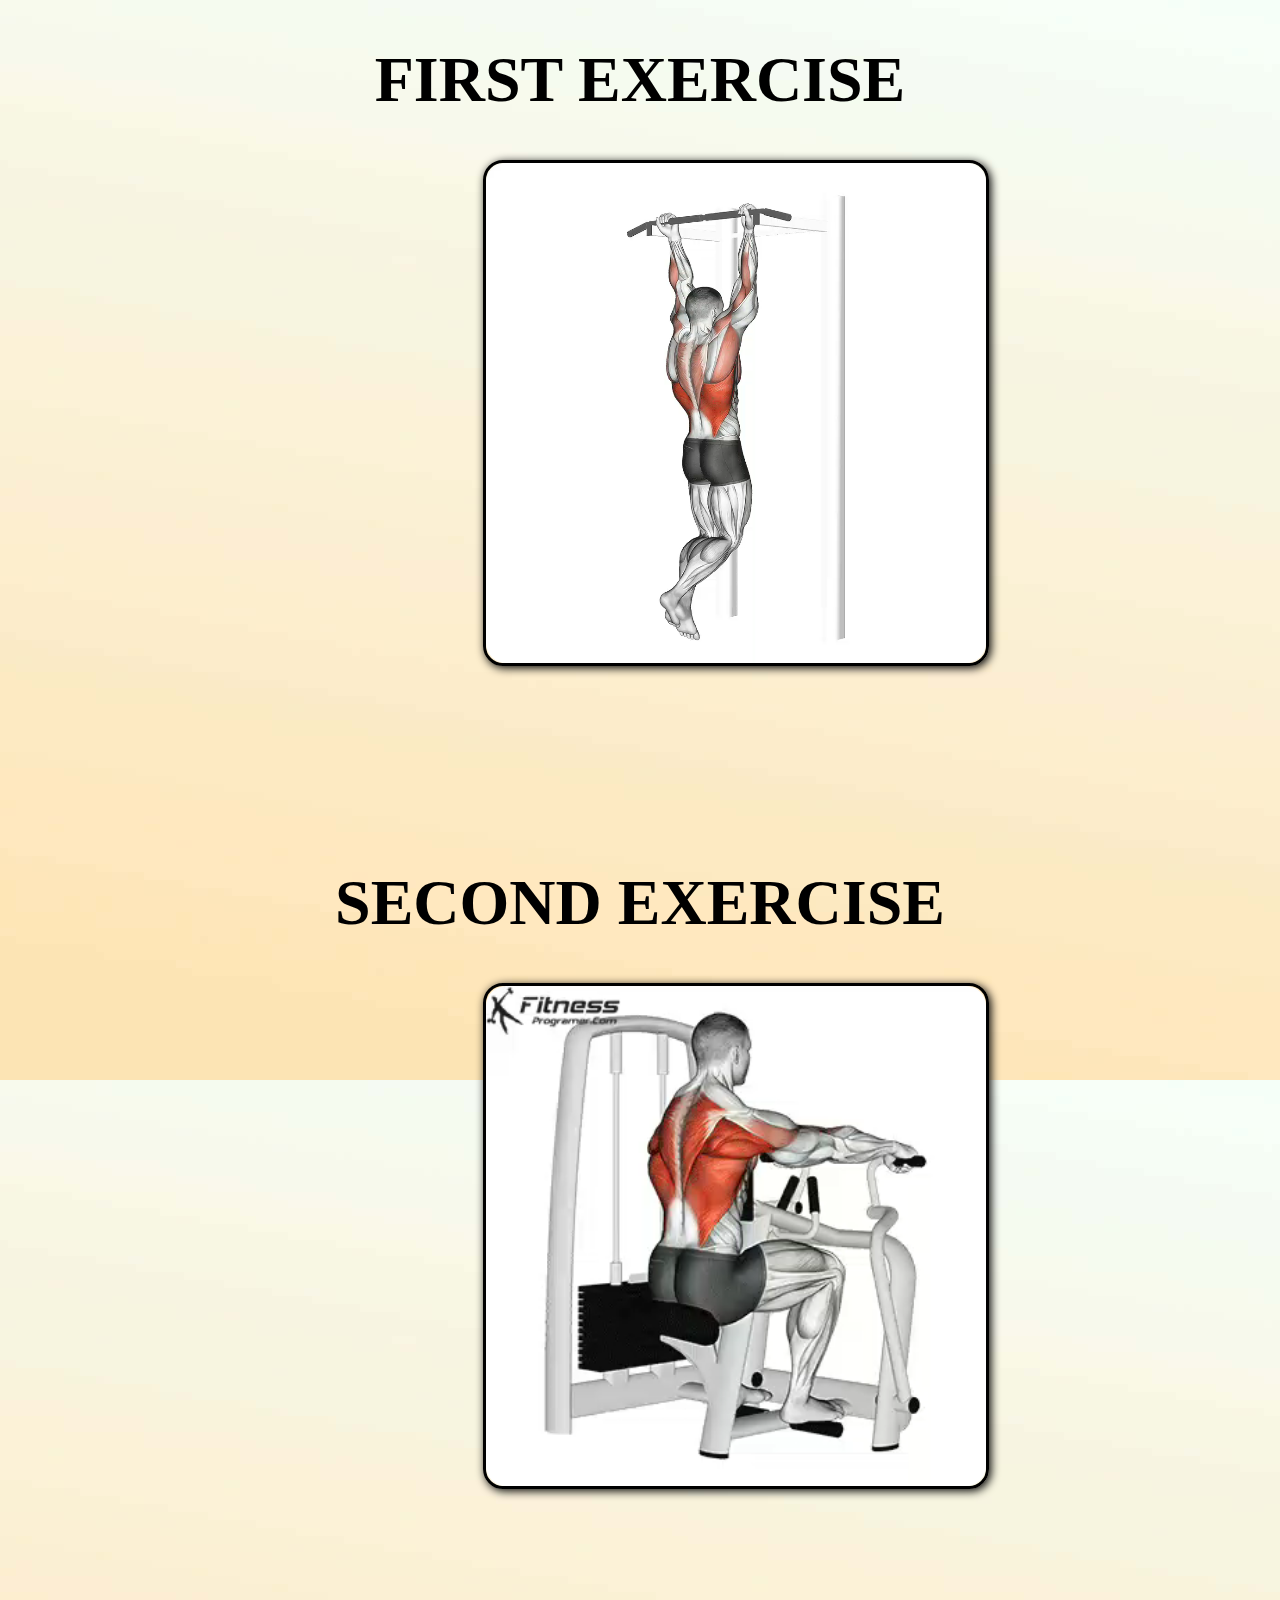
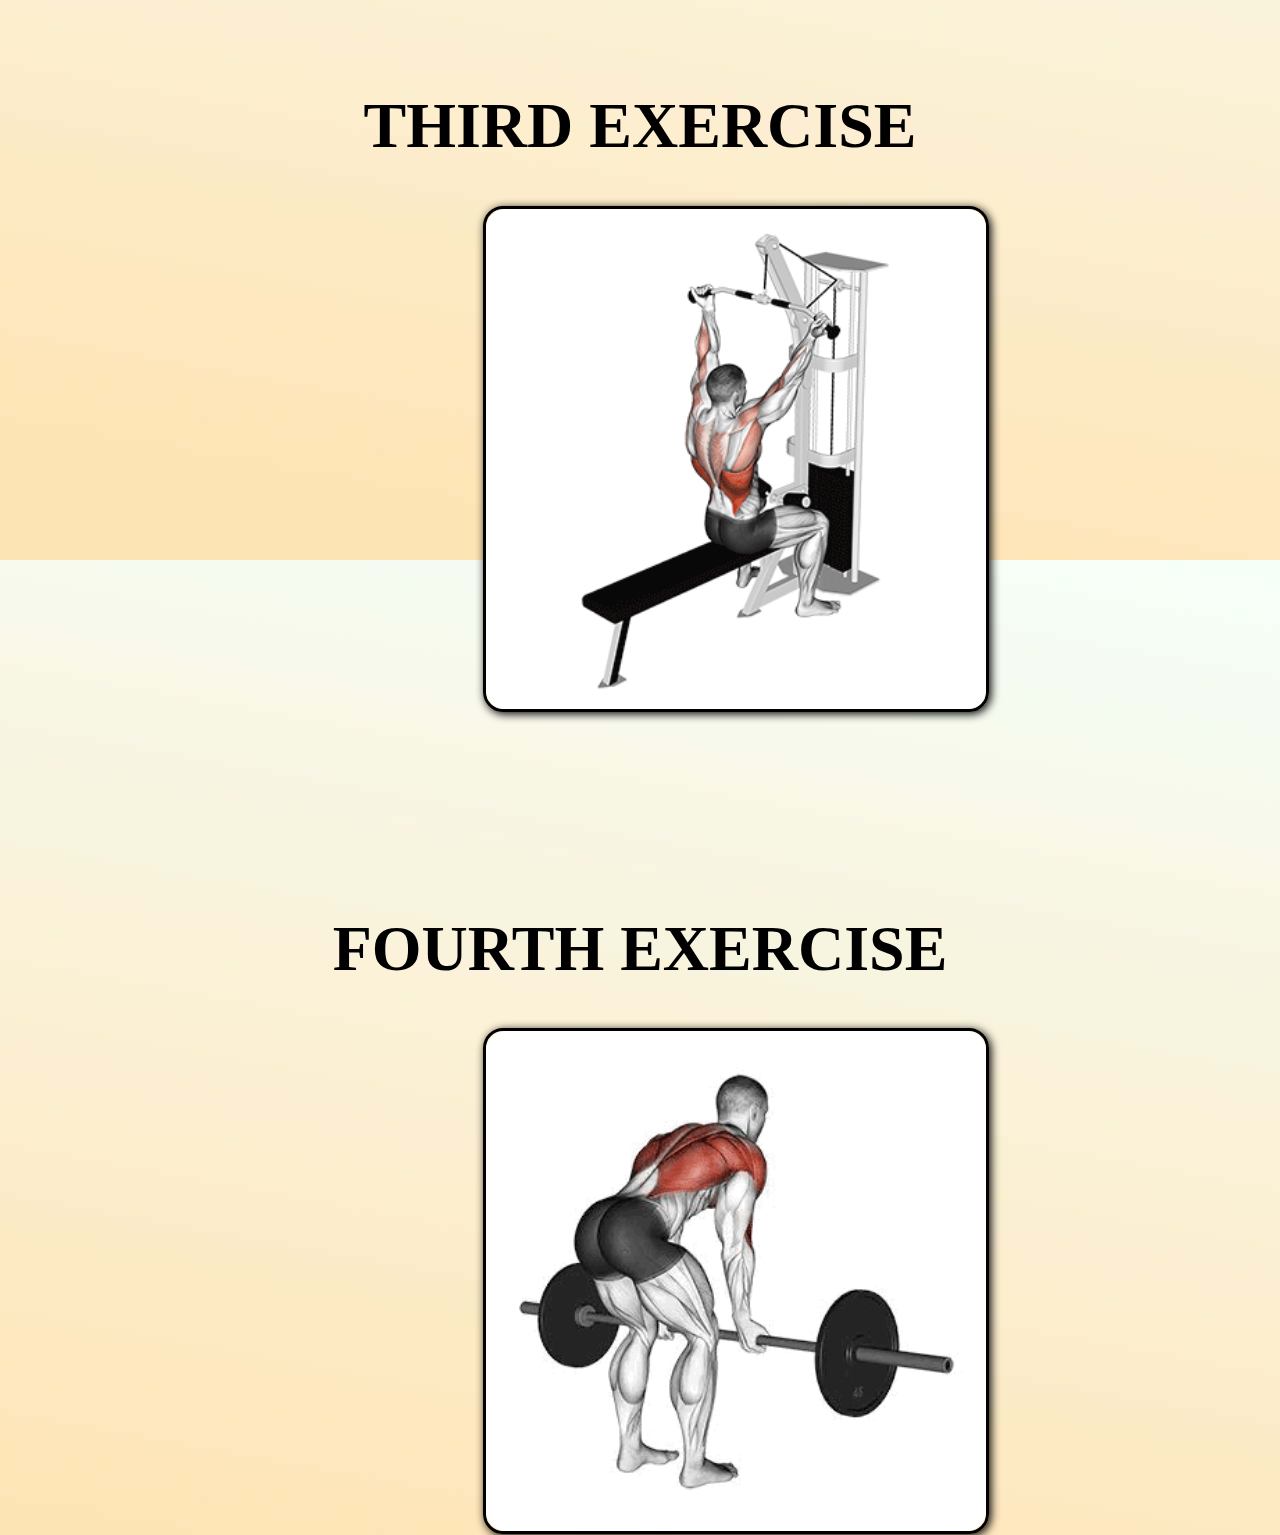
<file: back/back.html>
<!DOCTYPE html>
<html lang="en">
<head>
    <meta charset="UTF-8">
    <meta name="viewport" content="width=device-width, initial-scale=1.0">
    <title>Document</title>
    <link rel="stylesheet" href="back.css">
</head>
<body  style="background-image: url(../assets/img/gym7.jpg); height: 200px;" >

    <div class="div1"> <h1>FIRST EXERCISE</h1>
        <div class="yash">
            <video src="back1.mp4"  autoplay loop></video>
            
        </div></div>
        <div class="div2"> <h1 >SECOND EXERCISE</h1>
            <div class="yash" >
                <video src="back2.mp4"  autoplay loop></video>
                
            </div></div>
            <div class="div2"> <h1 >THIRD EXERCISE</h1>
                <div class="yash" >
                    <img src="back3.gif" alt="">
                </div></div>
                <div class="div2"> <h1 >FOURTH EXERCISE</h1>
                    <div class="yash" >
                        <img src="back4.gif" alt="">
                    </div></div>
                    <!-- <div class="div2"> <h1 >FIRST EXERCISE</h1>
                        <div class="yash" >
                            <video src="gif1.mp4"  autoplay loop></video>
                        </div></div> -->
                           
</body>
</html>
</file>
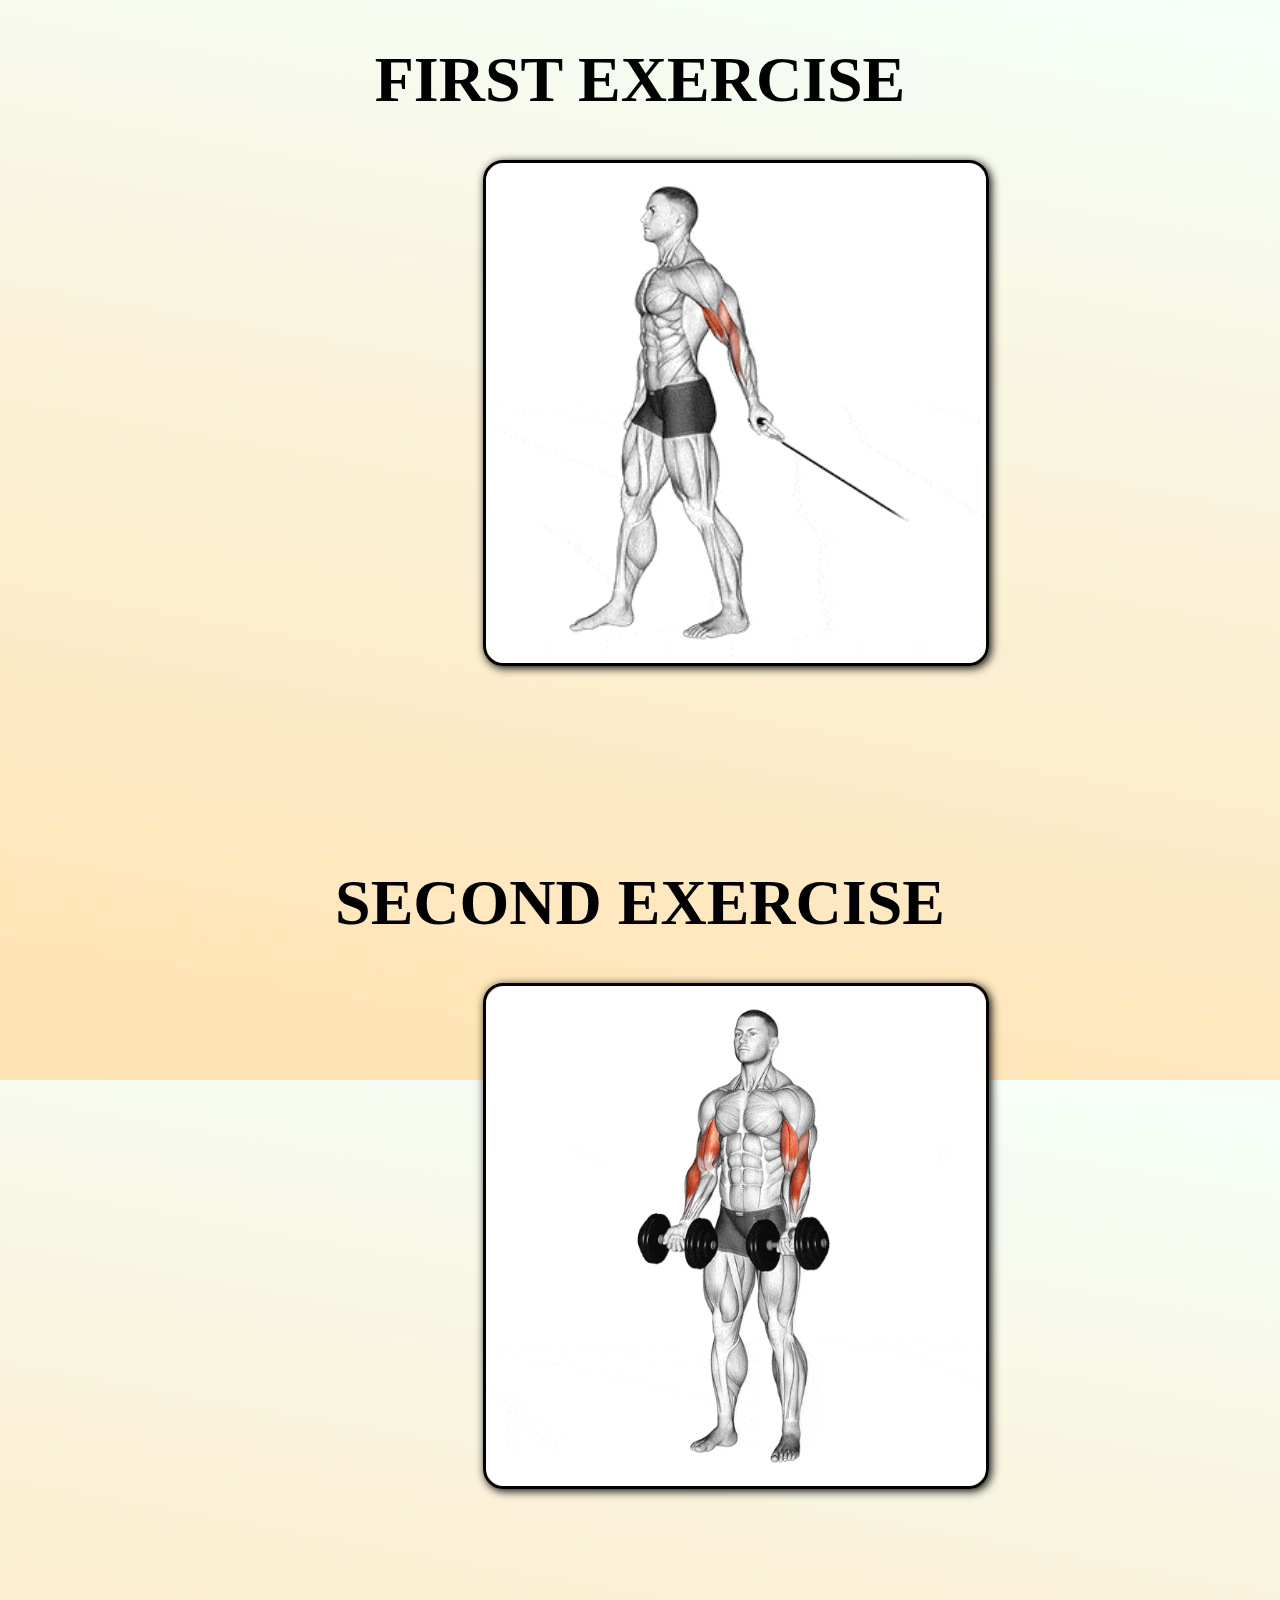
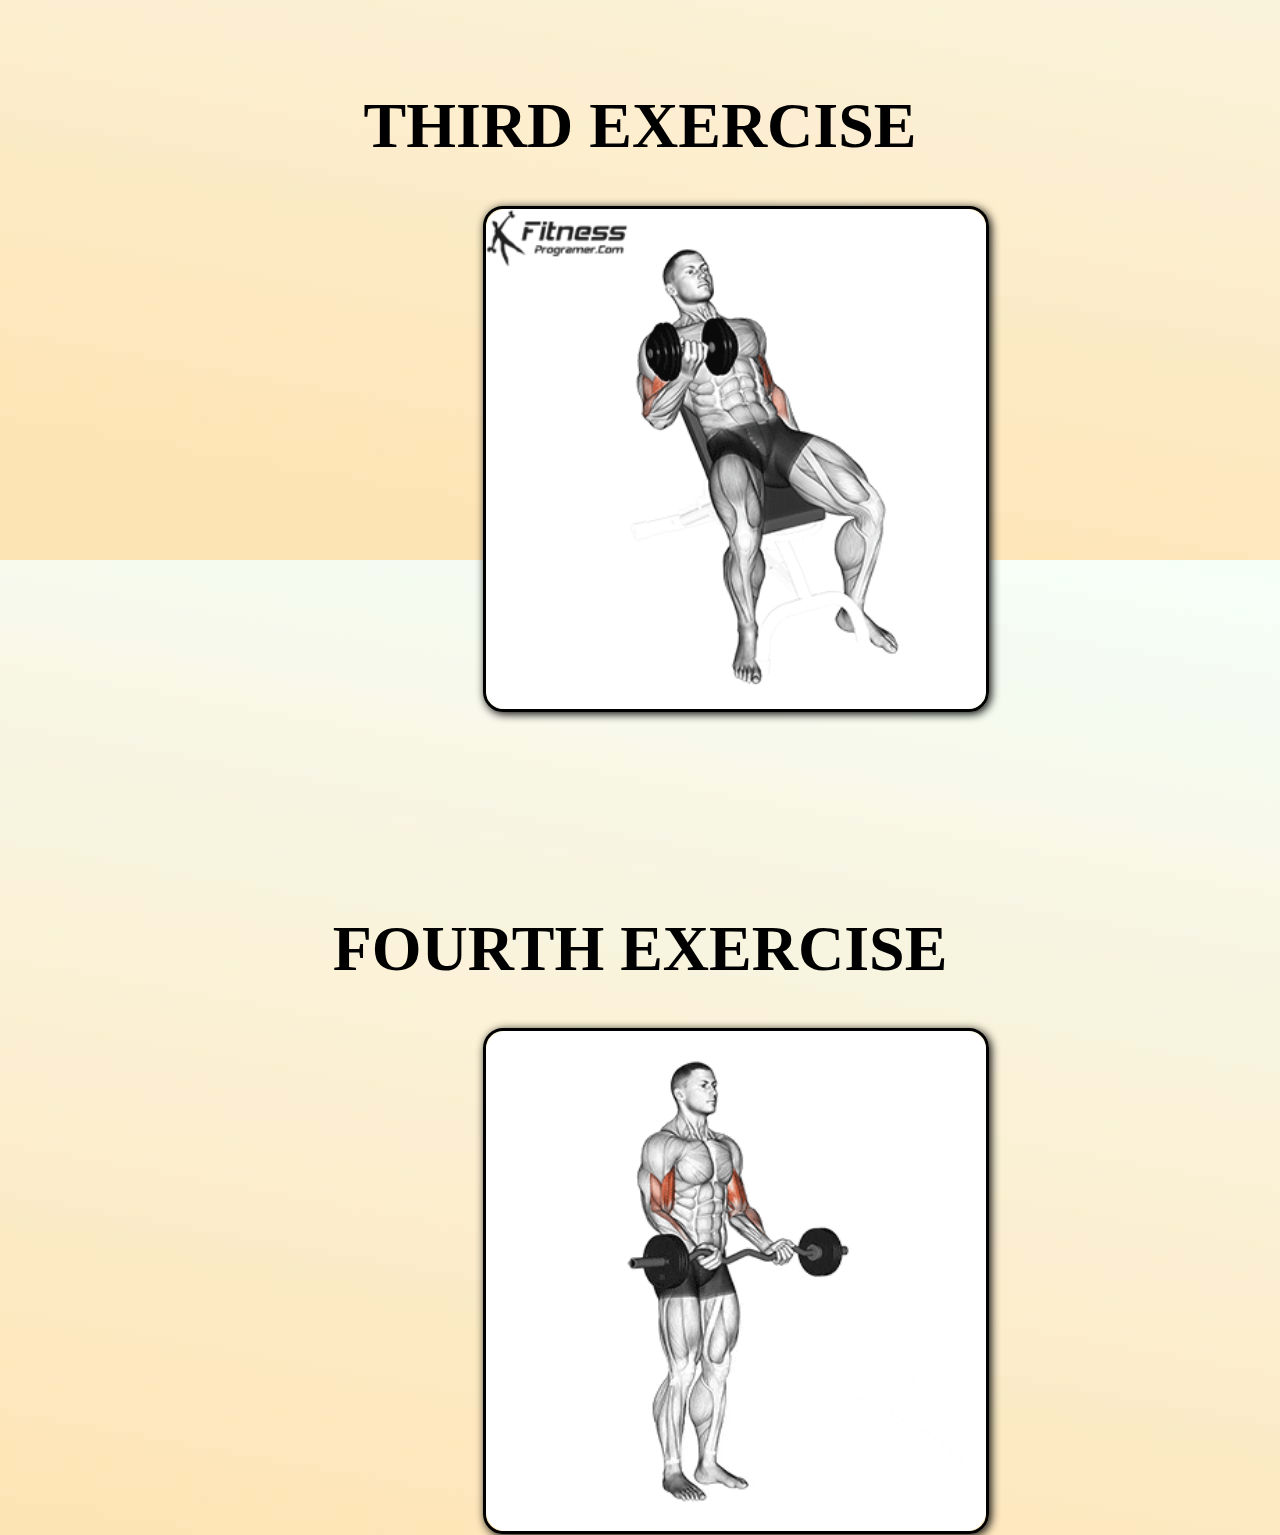
<file: bicep/bicep.html>
<!DOCTYPE html>
<html lang="en">
<head>
    <meta charset="UTF-8">
    <meta name="viewport" content="width=device-width, initial-scale=1.0">
    <title>Document</title>
    <link rel="stylesheet" href="bicep.css">
</head>
<body  style="background-image: url(../assets/img/gym7.jpg); height: 200px;" >

    <div class="div1"> <h1>FIRST EXERCISE</h1>
        <div class="yash">
            <!-- <video src="shoulder4.mp4"  autoplay loop></video> -->
             <img src="bicep1.gif" alt="">
        </div></div>
        <div class="div2"> <h1 >SECOND EXERCISE</h1>
            <div class="yash" >
                <img src="bicep2.gif" alt="">
                
            </div></div>
            <div class="div2"> <h1 >THIRD EXERCISE</h1>
                <div class="yash" >
                    <img src="bicep3.gif" alt="">
                </div></div>
                <div class="div2"> <h1 >FOURTH EXERCISE</h1>
                    <div class="yash" >
                        <img src="bicep4.gif" alt="">
                    </div></div>
                    <!-- <div class="div2"> <h1 >FIRST EXERCISE</h1>
                        <div class="yash" >
                            <video src="gif1.mp4"  autoplay loop></video>
                        </div></div> -->
                           
</body>
</html>
</file>
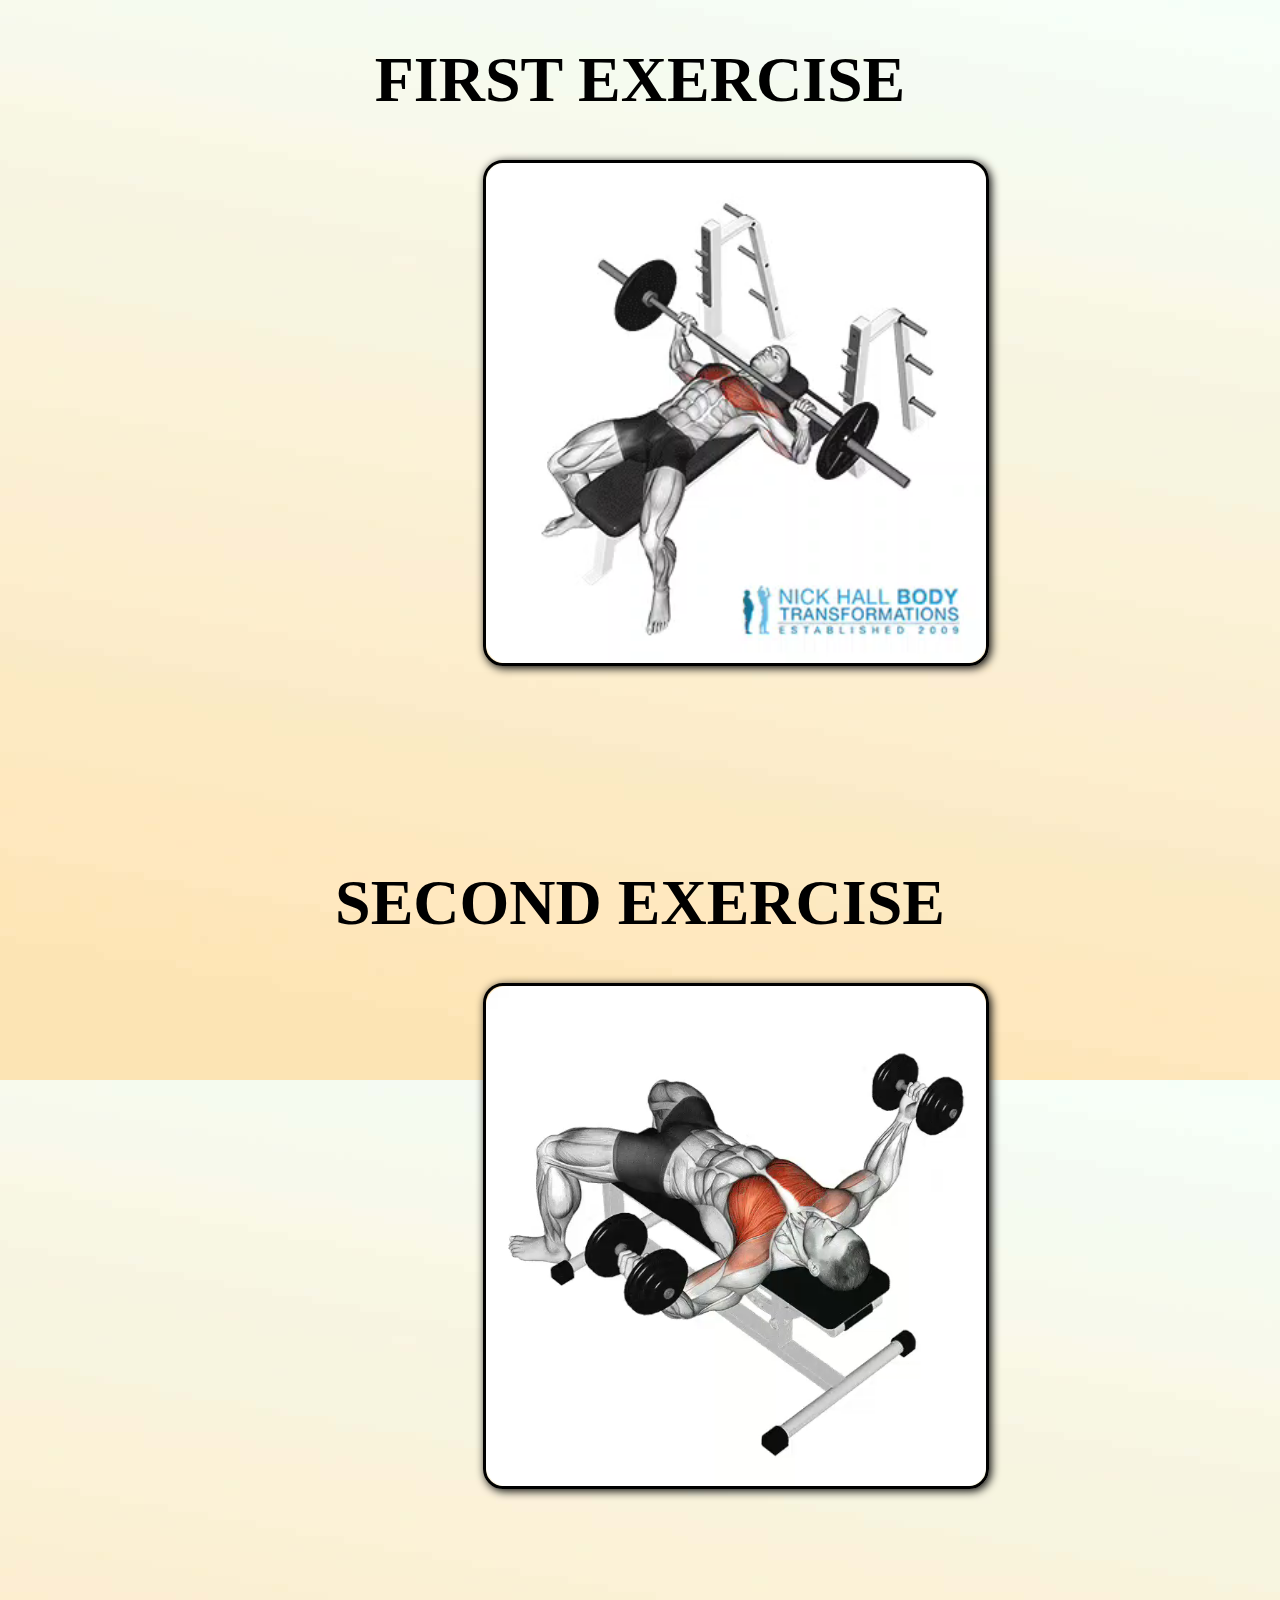
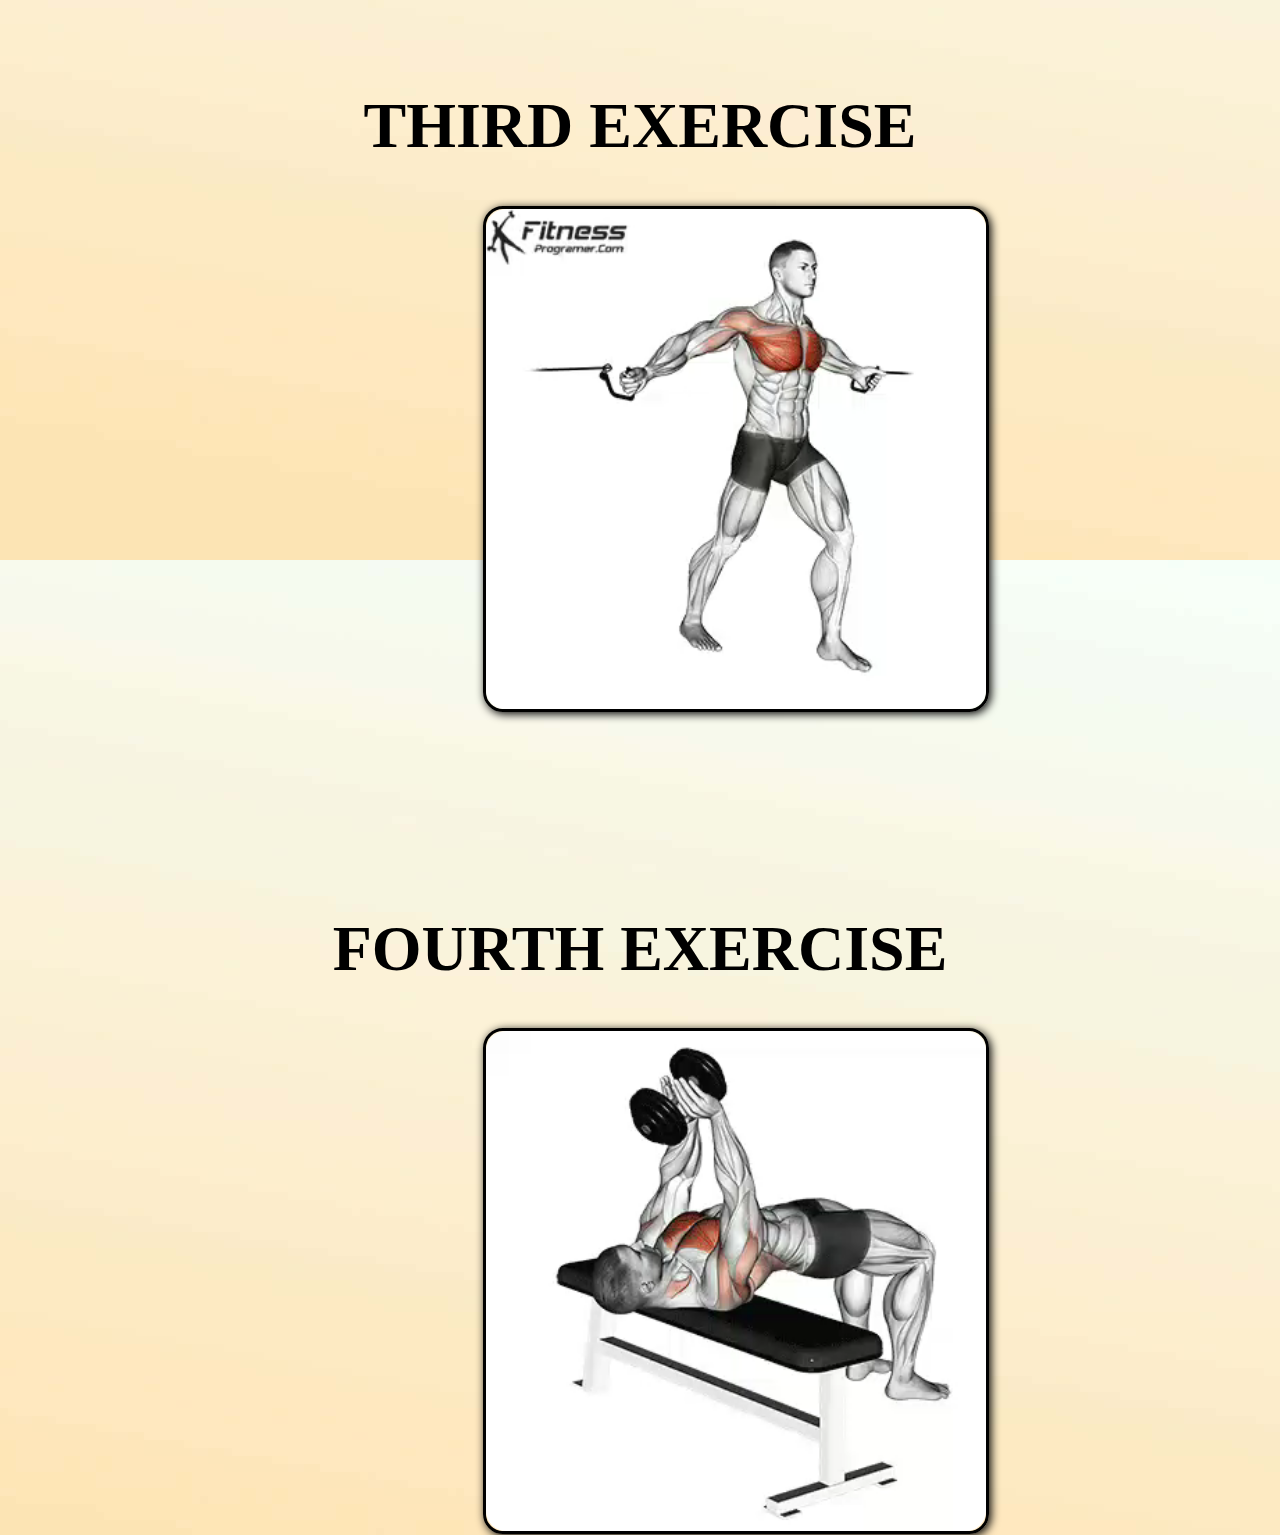
<file: chest/chest.html>
<!DOCTYPE html>
<html lang="en">
<head>
    <meta charset="UTF-8">
    <meta name="viewport" content="width=device-width, initial-scale=1.0">
    <title>Document</title>
    <link rel="stylesheet" href="chest.css">
</head>
<body  style="background-image: url(../assets/img/gym7.jpg); height: 200px;" >

    <div class="div1"> <h1>FIRST EXERCISE</h1>
        <div class="yash">
            <video src="chest1.mp4"  autoplay loop></video>
        </div></div>
        <div class="div2"> <h1 >SECOND EXERCISE</h1>
            <div class="yash" >
                <video src="chest2.mp4"  autoplay loop></video>
            </div></div>
            <div class="div2"> <h1 >THIRD EXERCISE</h1>
                <div class="yash" >
                    <video src="chest3.mp4"  autoplay loop></video>
                </div></div>
                <div class="div2"> <h1 >FOURTH EXERCISE</h1>
                    <div class="yash" >
                        <video src="chest4.mp4"  autoplay loop></video>
                    </div></div>
                    <!-- <div class="div2"> <h1 >FIRST EXERCISE</h1>
                        <div class="yash" >
                            <video src="gif1.mp4"  autoplay loop></video>
                        </div></div> -->
                           
</body>
</html>
</file>
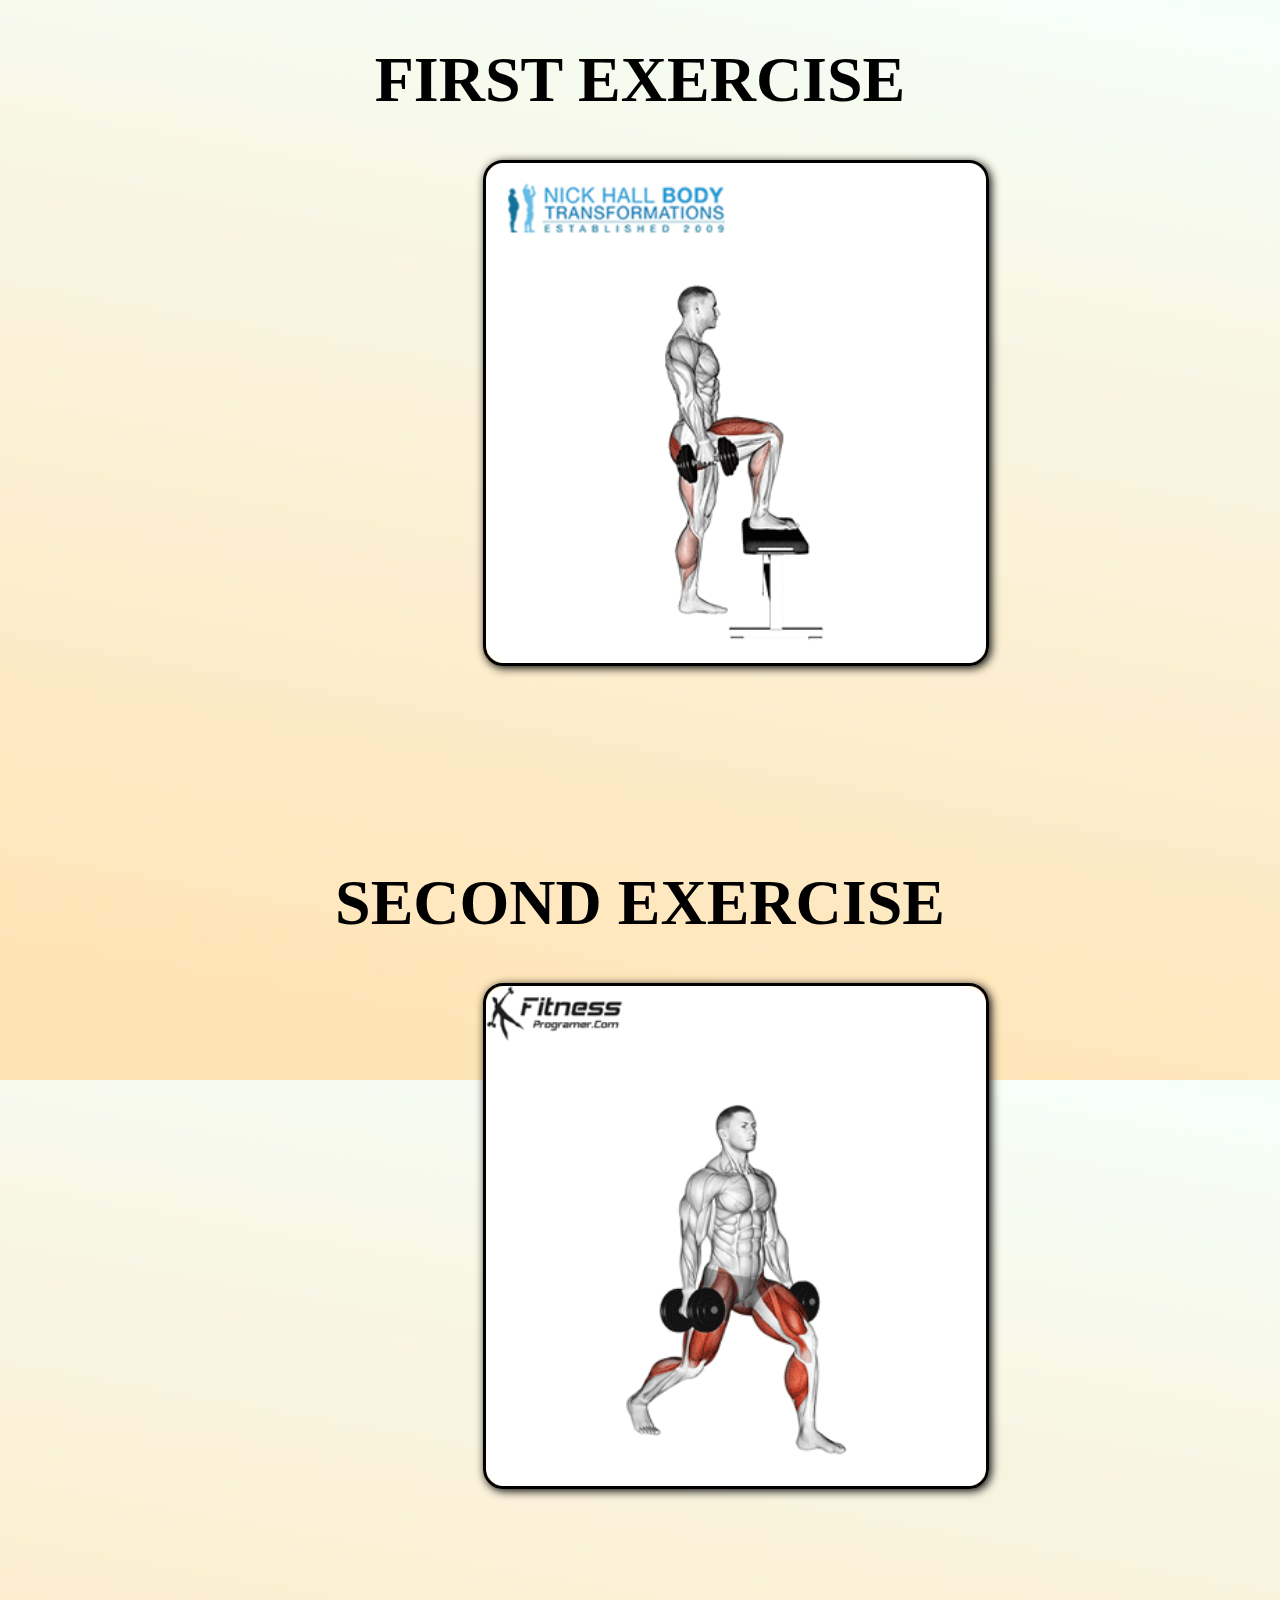
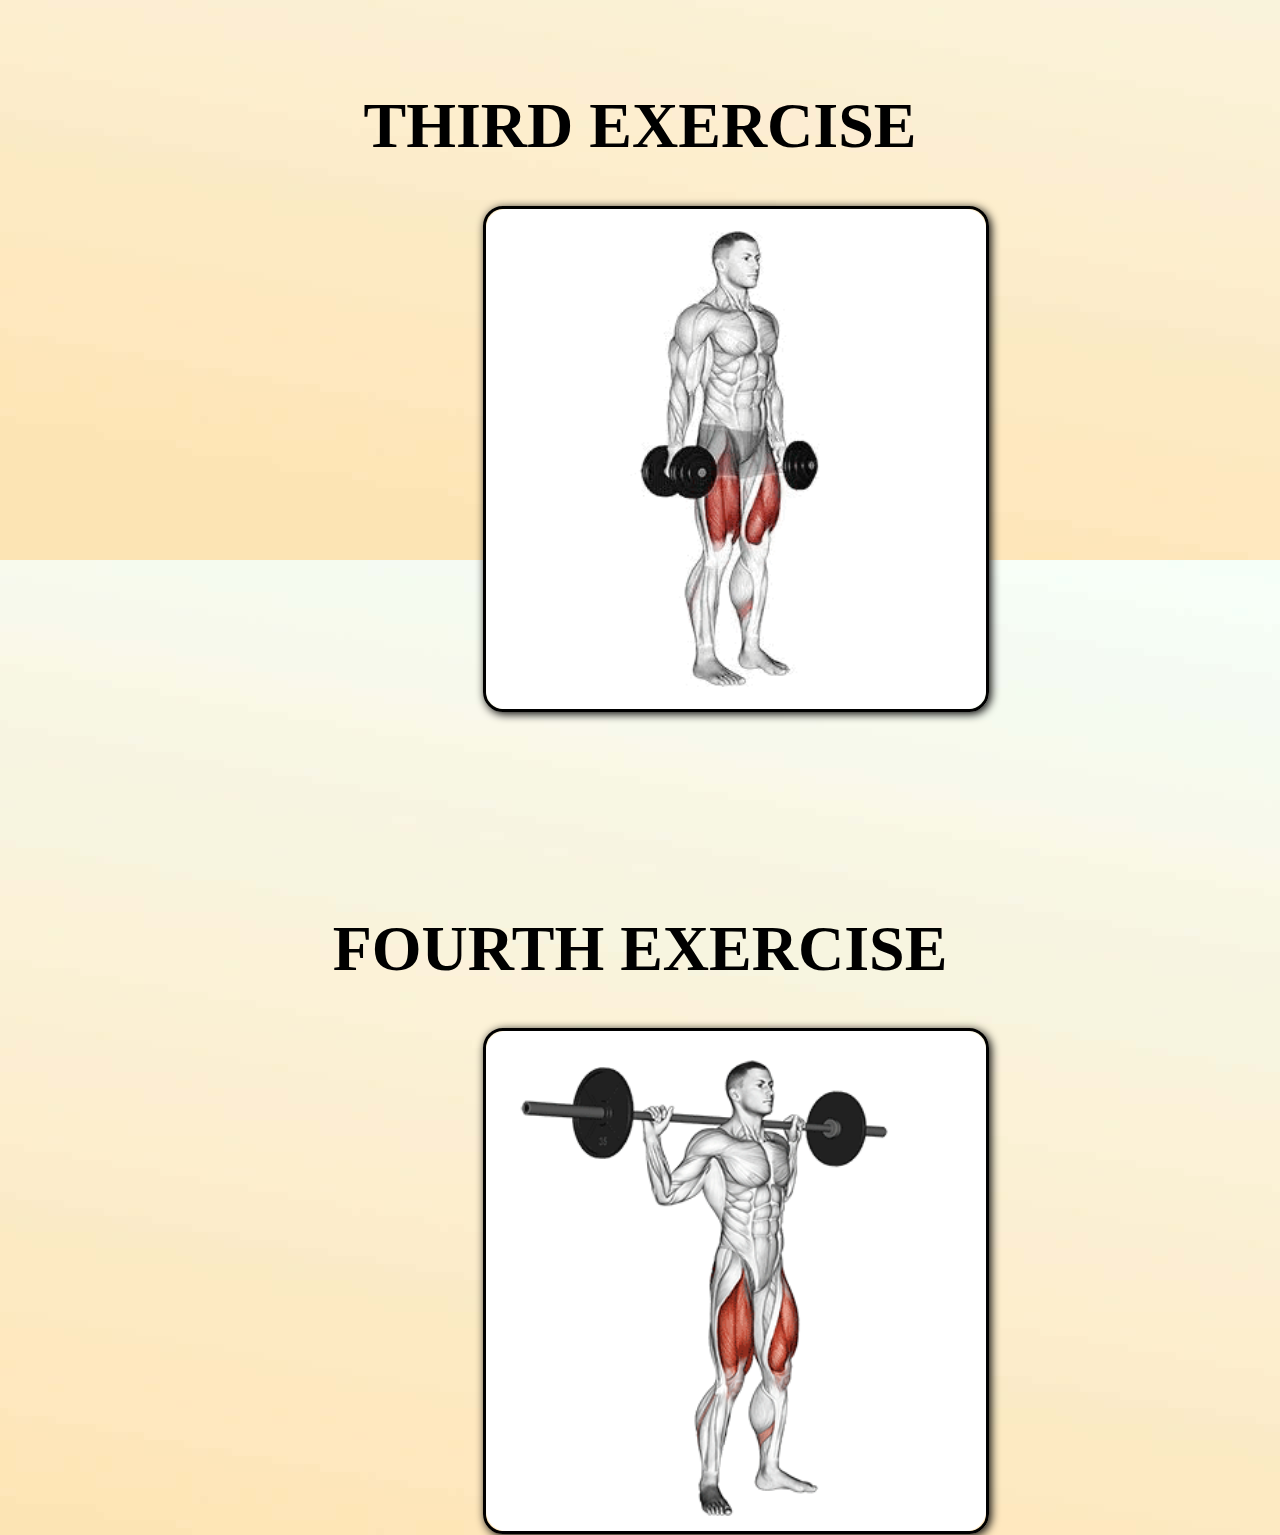
<file: leg/leg.html>
<!DOCTYPE html>
<html lang="en">
<head>
    <meta charset="UTF-8">
    <meta name="viewport" content="width=device-width, initial-scale=1.0">
    <title>Document</title>
    <link rel="stylesheet" href="leg.css">
</head>
<body  style="background-image: url(../assets/img/gym7.jpg); height: 200px;" >

    <div class="div1"> <h1>FIRST EXERCISE</h1>
        <div class="yash">
            <!-- <video src="shoulder4.mp4"  autoplay loop></video> -->
             <img src="LEG1.gif" alt="">
        </div></div>
        <div class="div2"> <h1 >SECOND EXERCISE</h1>
            <div class="yash" >
                <img src="LED2.gif" alt="">
                
            </div></div>
            <div class="div2"> <h1 >THIRD EXERCISE</h1>
                <div class="yash" >
                    <img src="LEG3.gif" alt="">
                </div></div>
                <div class="div2"> <h1 >FOURTH EXERCISE</h1>
                    <div class="yash" >
                        <img src="LEG4.gif" alt="">
                    </div></div>
                    <!-- <div class="div2"> <h1 >FIRST EXERCISE</h1>
                        <div class="yash" >
                            <video src="gif1.mp4"  autoplay loop></video>
                        </div></div> -->
                           
</body>
</html>
</file>
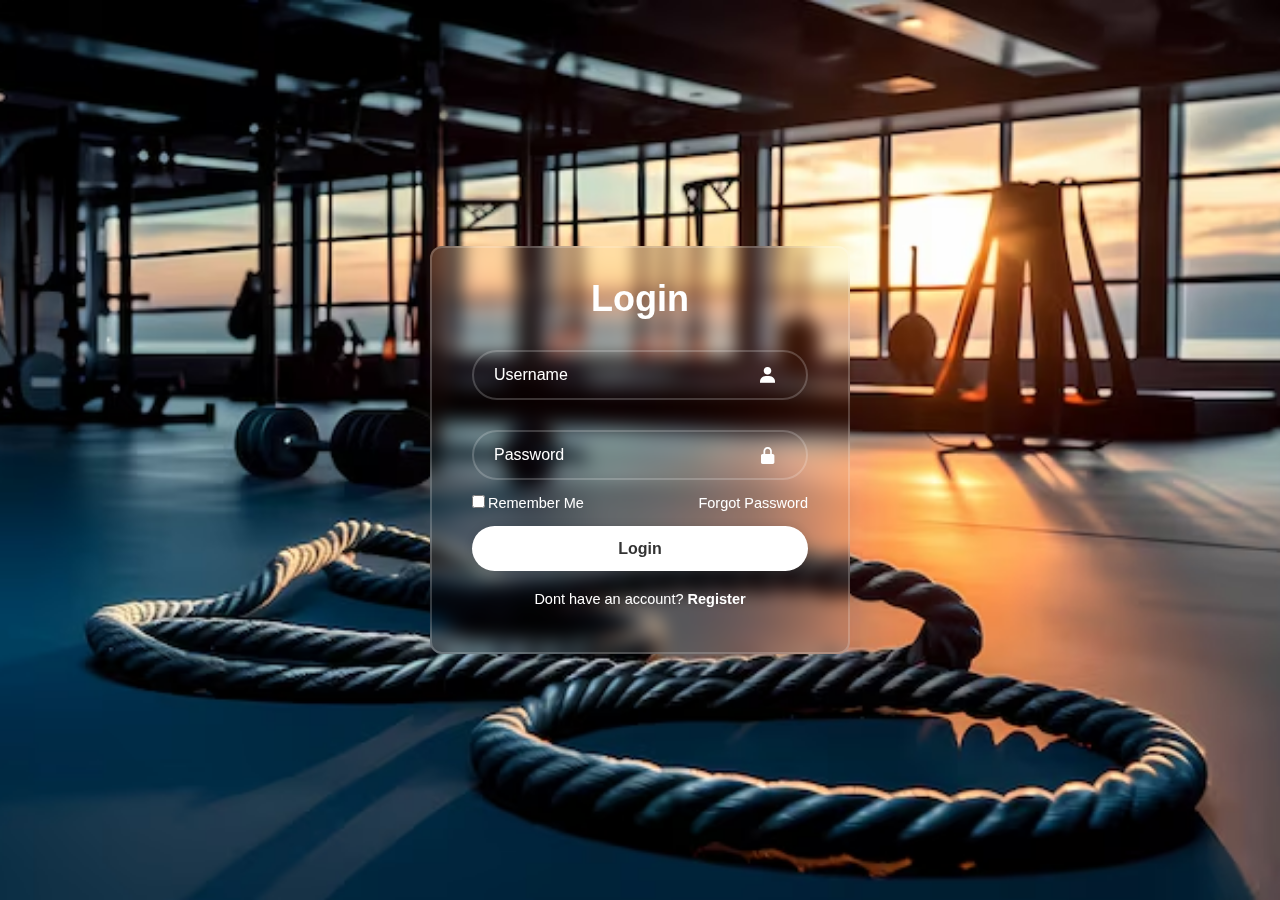
<file: login/login.html>
<!DOCTYPE html>
<html lang="en">
<head>
  <meta charset="UTF-8">
  <meta name="viewport" content="width=device-width, initial-scale=1.0">
  <title>Login Form | Dan Aleko</title>
  <link rel="stylesheet" href="login.css">
  <link href='https://unpkg.com/boxicons@2.1.4/css/boxicons.min.css' rel='stylesheet'>
</head>
<body>
  <div class="wrapper">
    <form action="">
      <h1>Login</h1>
      <div class="input-box">
        <input type="text" placeholder="Username" required>
        <i class='bx bxs-user'></i>
      </div>
      <div class="input-box">
        <input type="password" placeholder="Password" required>
        <i class='bx bxs-lock-alt' ></i>
      </div>
      <div class="remember-forgot">
        <label><input type="checkbox">Remember Me</label>
        <a href="#">Forgot Password</a>
      </div>
      <button type="submit" class="btn">Login</button>
      <div class="register-link">
        <p>Dont have an account? <a href="#">Register</a></p>
      </div>
    </form>
  </div>
</body>
</html>
</file>
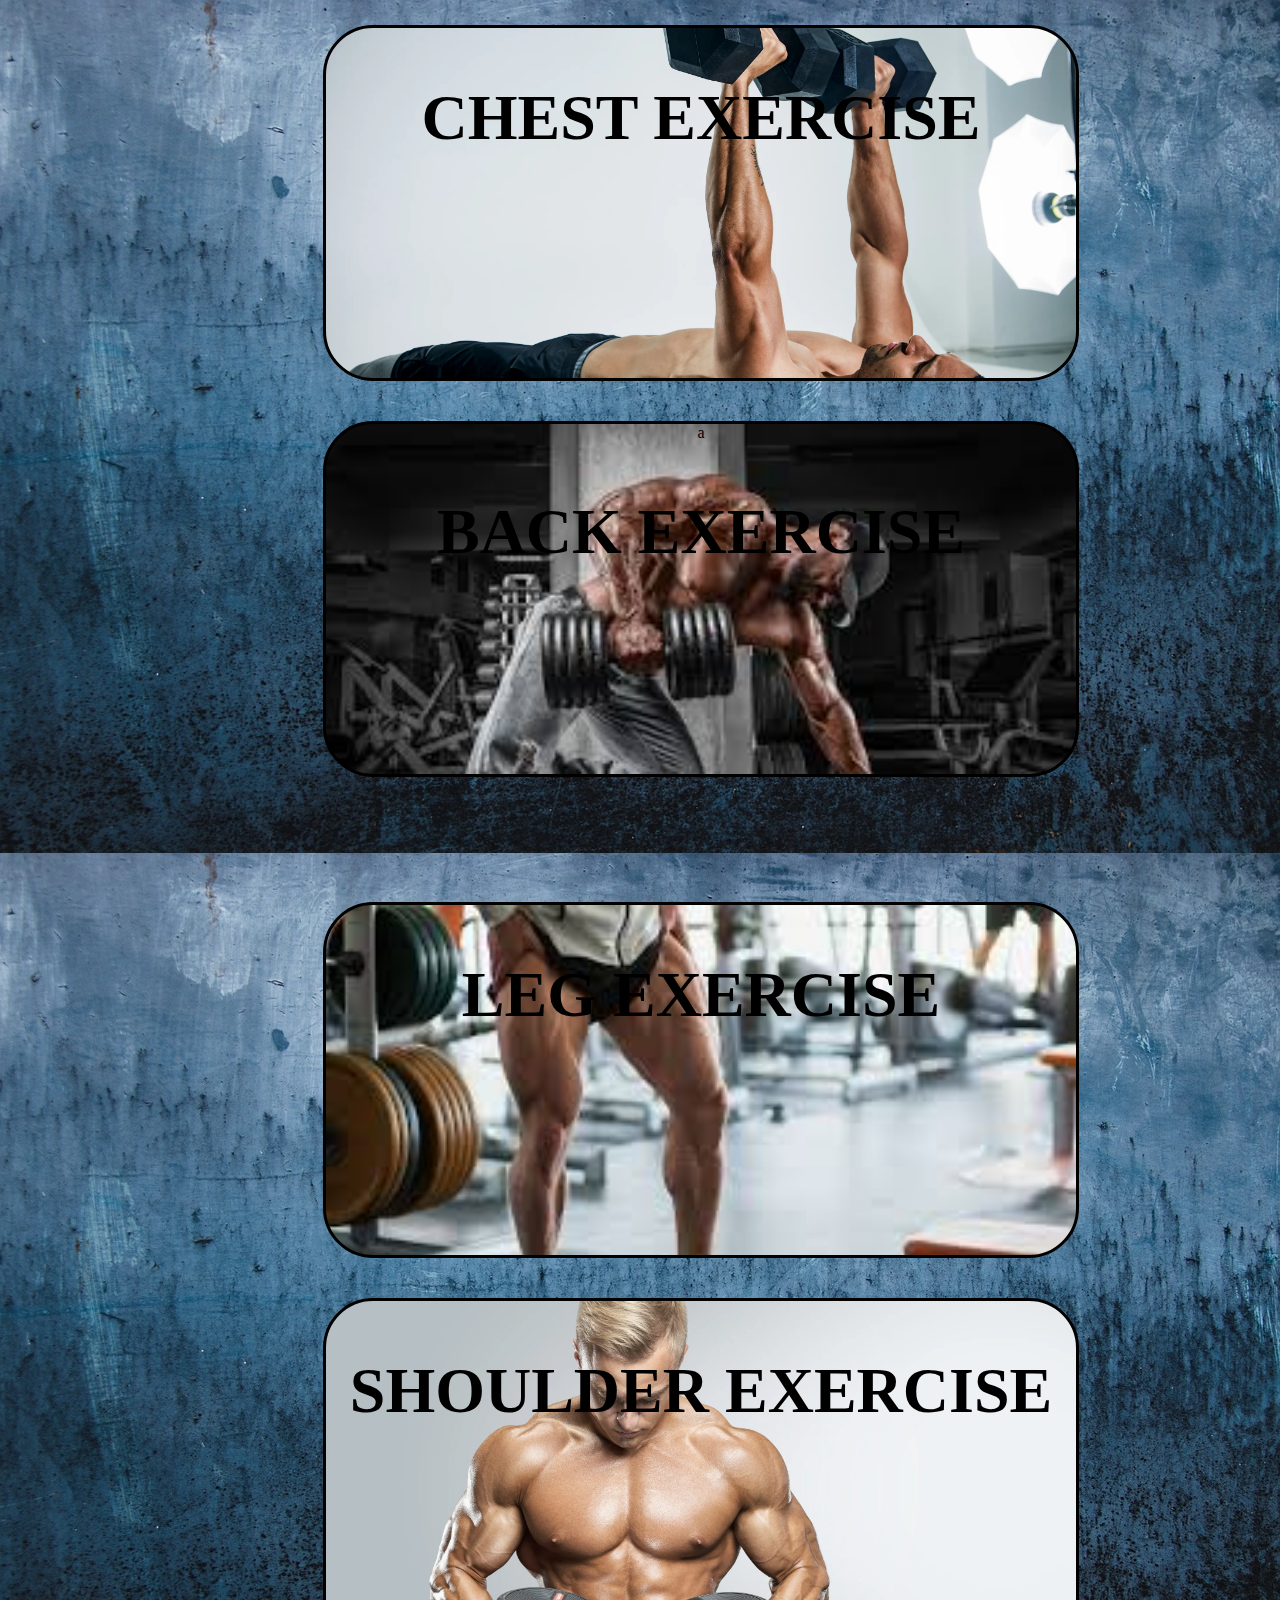
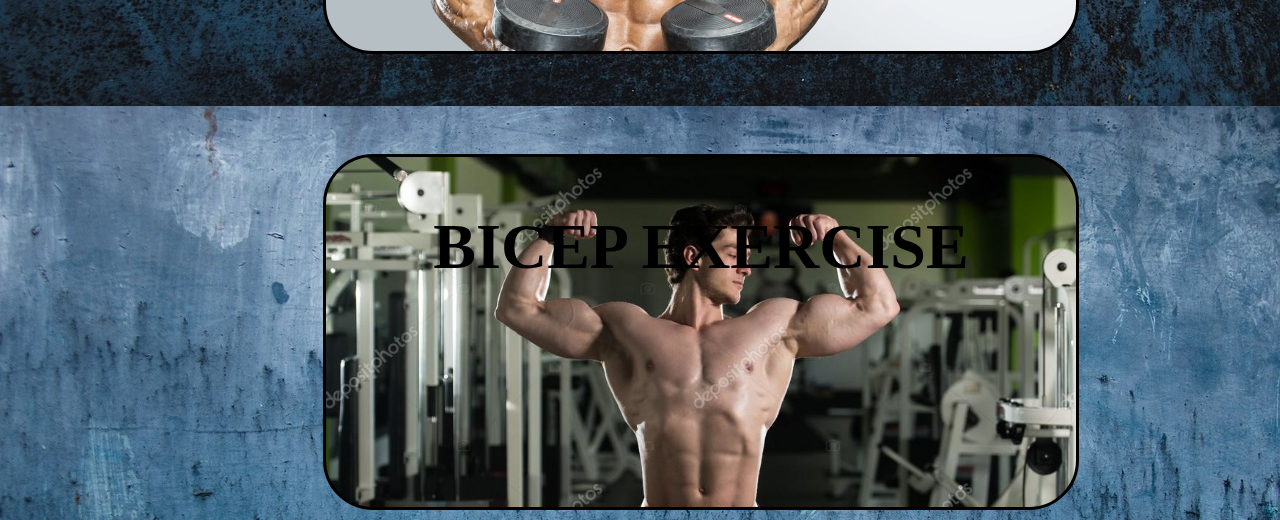
<file: menu/menu.html>
<!DOCTYPE html>
<html lang="en">

<head>
    <meta charset="UTF-8">
    <meta name="viewport" content="width=device-width, initial-scale=1.0">
    <title>Document</title>
    <link rel="stylesheet" href="menu.css">
</head>

<body style="background-image: url(../menu/menu.jpg); height: 100%;">





    <secction class="section">
        <div background="chest.jpg" class="div" id="div1">
            <h2>CHEST EXERCISE</h2>
        </div>

        <div class="div" id="div2">a
            <h2>BACK EXERCISE</h2>
        </div>
    </secction>
    <secction class="section">
        <div class="div" id="div3">
            <H2>LEG EXERCISE</H2>
        </div>



        <div class="div" id="div4">
            <H2>SHOULDER EXERCISE</H2>
        </div>


    </secction>



    <div class="div" id="div5">
        <H2>BICEP EXERCISE</H2>
    </div>











    <script src="manu.js"></script>
</body>

</html>
</file>
<file: back/back.css>
.yash{
    width: 500px;
    height: 500px;
    border: solid black;
    border-radius: 20px;
    margin-left: 475px;
    box-shadow: 2px 2px 10px black;
    background-size: cover;
       
   
   }   
   
   video{
   
       width: 500px;
       height: 500px;
       border-radius: 20px;
   
     
      
   }
   h1{
   
       font-size: 4em;
       text-transform: uppercase;
       text-align: center;
     }
    .div2{
   
   
   
       margin-top: 200px;
    }
    img{
   
        width: 500px;
        height: 500px;
        border-radius: 20px;
    
      
       
    }
</file>
<file: bicep/bicep.css>
.yash{
    width: 500px;
    height: 500px;
    border: solid black;
    border-radius: 20px;
    margin-left: 475px;
    box-shadow: 2px 2px 10px black;
    background-size: cover;
       
   
   }   
   
   video{
   
       width: 500px;
       height: 500px;
       border-radius: 20px;
   
     
      
   }
   h1{
   
       font-size: 4em;
       text-transform: uppercase;
       text-align: center;
     }
    .div2{
   
   
   
       margin-top: 200px;
    }
    img{
   
        width: 500px;
        height: 500px;
        border-radius: 20px;
    
      
       
    }
</file>
<file: chest/chest.css>
.yash{
 width: 500px;
 height: 500px;
 border: solid black;
 border-radius: 20px;
 margin-left: 475px;
 box-shadow: 2px 2px 10px black;
 background-size: cover;
    

}   

video{

    width: 500px;
    height: 500px;
    border-radius: 20px;

  
   
}
h1{

    font-size: 4em;
    text-transform: uppercase;
    text-align: center;
  }
 .div2{



    margin-top: 200px;
 }
</file>
<file: leg/leg.css>
.yash{
    width: 500px;
    height: 500px;
    border: solid black;
    border-radius: 20px;
    margin-left: 475px;
    box-shadow: 2px 2px 10px black;
    background-size: cover;
       
   
   }   
   
   video{
   
       width: 500px;
       height: 500px;
       border-radius: 20px;
   
     
      
   }
   h1{
   
       font-size: 4em;
       text-transform: uppercase;
       text-align: center;
     }
    .div2{
   
   
   
       margin-top: 200px;
    }
    img{
   
        width: 500px;
        height: 500px;
        border-radius: 20px;
    
      
       
    }
</file>
<file: login/login.css>
*{
  margin: 0;
  padding: 0;
  box-sizing: border-box;
  font-family: "Poppins", sans-serif;
}
body{
  display: flex;
  justify-content: center;
  align-items: center;
  min-height: 100vh;
  background: url(login.jpg) no-repeat;
  background-size: cover;
  background-position: center;
}
.wrapper{
  width: 420px;
  background: transparent;
  border: 2px solid rgba(255, 255, 255, .2);
  backdrop-filter: blur(9px);
  color: #fff;
  border-radius: 12px;
  padding: 30px 40px;
}
.wrapper h1{
  font-size: 36px;
  text-align: center;
}
.wrapper .input-box{
  position: relative;
  width: 100%;
  height: 50px;
  
  margin: 30px 0;
}
.input-box input{
  width: 100%;
  height: 100%;
  background: transparent;
  border: none;
  outline: none;
  border: 2px solid rgba(255, 255, 255, .2);
  border-radius: 40px;
  font-size: 16px;
  color: #fff;
  padding: 20px 45px 20px 20px;
}
.input-box input::placeholder{
  color: #fff;
}
.input-box i{
  position: absolute;
  right: 20px;
  top: 30%;
  transform: translate(-50%);
  font-size: 20px;

}
.wrapper .remember-forgot{
  display: flex;
  justify-content: space-between;
  font-size: 14.5px;
  margin: -15px 0 15px;
}
.remember-forgot label input{
  accent-color: #fff;
  margin-right: 3px;

}
.remember-forgot a{
  color: #fff;
  text-decoration: none;

}
.remember-forgot a:hover{
  text-decoration: underline;
}
.wrapper .btn{
  width: 100%;
  height: 45px;
  background: #fff;
  border: none;
  outline: none;
  border-radius: 40px;
  box-shadow: 0 0 10px rgba(0, 0, 0, .1);
  cursor: pointer;
  font-size: 16px;
  color: #333;
  font-weight: 600;
}
.wrapper .register-link{
  font-size: 14.5px;
  text-align: center;
  margin: 20px 0 15px;

}
.register-link p a{
  color: #fff;
  text-decoration: none;
  font-weight: 600;
}
.register-link p a:hover{
  text-decoration: underline;
}
</file>
<file: menu/menu.css>
body{


    width: 75%;
    height: 75%;
}
.div{
height: 350px;
width: 750px;
background-color: blueviolet;
margin-left: 315px;
margin-bottom: 40px;
border: solid black;
border-radius: 50px;
text-align: center;
position: relative;


}
h2{

  font-size: 4em;
  text-transform: uppercase;    
  text-align: center;
}
#div1{

    background-image: url('../chest/chest.jpg');
    background-size: cover;
    margin-top: 25px;
}
#div2{

    background-image: url('../back/back.jpg');
    background-size: cover;
}
#div3{

    background-image: url('../leg/leg.jpg');
    background-size: cover;
    margin-top: 125px;
}
#div4{

    background-image: url('../shoulder/shoulder.webp');
    background-size: cover;
   
}
#div5{

    background-image: url('../bicep/bicep.jpg');
    background-size: cover;
    margin-top: 100px;
    margin-bottom: 10px;
}
#div6{

    background-image: url('../leg/leg.jpg');
    background-size: cover;
    
}
</file>
